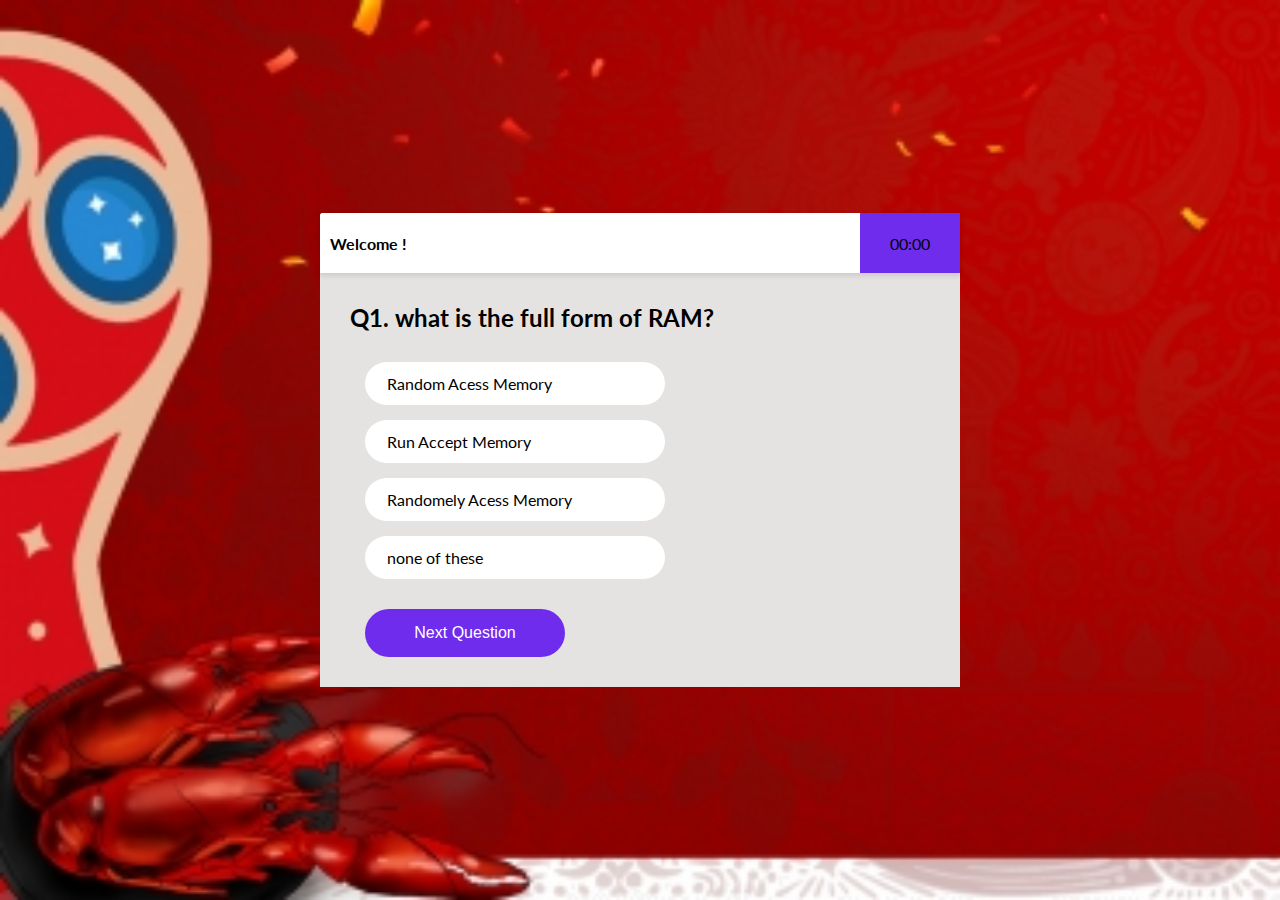
<file: quiz.html>
<!DOCTYPE html>
<html lang="en">

<head>
    <meta charset="UTF-8">
    <meta http-equiv="X-UA-Compatible" content="IE=edge">
    <meta name="viewport" content="width=device-width, initial-scale=1.0">
    <title>Quiz</title>
    <!-- font google-->
    <link rel="preconnect" href="https://fonts.gstatic.com">
    <link href="https://fonts.googleapis.com/css2?family=Lato:wght@300&display=swap" rel="stylesheet">
    <title>Quiz</title>
    <!-- css add -->
    <link rel="stylesheet" href="css/style.css">
</head>

<body>
    <div class="wrapper">
        <div class="quiz">
            <div class="quiz_header">
                <div class="quiz_user">
                    <h4>Welcome <span class="name"></span>!</h4>
                </div>
                <div class="quiz_timer">
                    <span class="time">00:00</span>
                </div>
            </div>
            <div class="quiz_body">
                <div id="question_quiz">
                    <!-- <h2>Q1 What is the full form of RAM</h2>
                    <ul class="option_group">
                        <li class="option">option</li>
                        <li class="option">option</li>
                        <li class="option">option</li>
                        <li class="option">option</li>
                    </ul> -->
                </div>
                <button type="submit" class="btn-next" onclick="next()">Next Question</button>
            </div>
        </div>
    </div>
    <script src="js/timer.js"></script>
    <script src="js/user.js"></script>
    <!-- script added -->
    <script src="js/app.js"></script>
</body>

</html>
</file>
<file: css/style.css>
* {
    margin: 0;
    padding: 0;
    box-sizing: border-box;
}

body {
    font-family: 'Lato', sans-serif;
}

.wrapper {
    width: 100vw;
    height: 100vh;
    background:url(../images/bg-body.jpg);
    background-repeat:no-repeat;
    background-size:cover;
    display: flex;
    justify-content: center;
    align-items: center;
}

.welcome_text {
    width: 400px;
}

.welcome_form input,
button {
    display: block;
    width: 100%;
}

.welcome_form input:focus {
    outline: none;
}

.welcome_form input {
    margin-bottom: 30px;
    padding: 20px 15px;
    background-color: transparent;
    border: none;
    border-bottom: 2px solid #fff;
    color: #fff;
    text-align: center;
    font-size: 1.5rem;
}

.welcome_form button {
    background-color: #fff;
    font-size: 1rem;
    padding: 20px 0;
    border: none;
    border-radius: 100px;
    color: #6f2cec;
    transition: all 0.3s ease-in;
    cursor: pointer;
}

.welcome_form button:hover {
    transform: translateY(-5px);
}

.quiz {
    display: grid;
    grid-template-rows: 60px auto;
    width: 640px;
    height: auto;
    background-color: #fff;
    border-radius: 3px;
}

.quiz_header {
    background-color: #fff;
    border-top-left-radius: 3px;
    border-top-right-radius: 3px;
    /* x-y- blur - sprad rgbalpha */
    box-shadow: 0px 2px 5px 1px rgba(0, 0, 0, 0.1);
    z-index: 1;
    display: flex;
    justify-content: space-between;
}

.quiz_body {
    padding: 30px;
    background-color: #e5e2e2;
}

.quiz_user {
    display: flex;
    align-items: center;
    padding: 10px;
}

.quiz_timer {
    display: flex;
    align-items: center;
    /* top- bottom -left- right */
    padding: 15px 30px;
    background-color: #6f2cec;
}

.option_group {
    margin: 30px 0;
    list-style: none;
}

.option {
    background-color: #fff;
    width: 300px;
    padding: 10px 20px;
    margin: 15px;
    border-radius: 100px;
    border: 2px solid transparent;
}

.option:hover {
    cursor: pointer;
    border: 2px solid #6f2cec;
    color: #6f2cec;
}

.btn-next {
    width: 200px;
    margin-left: 15px;
    padding: 15px 15px;
    background-color: #6f2cec;
    color: #fff;
    border: none;
    border-radius: 27px;
    transition: all 0.3s ease-in;
    font-size: 1rem;
}

.btn-next:hover {
    background-color: #fff;
    color: #6f2cec;
    cursor: pointer;
    box-shadow: 0px 0px 10px 1px rgba(0, 0, 0, 0.1);
}

.active {
    background-color: #6f2cec;
    color: #fff !important;
    ;
}

.award_icon {
    padding-left: 50px;
    font-size: 200px;
    color: #fff;
}

.start_again {
    margin-top: 20px;
}

.user_name,
.user_points,
.user_time {
    color: #fff;
    text-align: center;
    margin-top: 15px;
}
</file>
